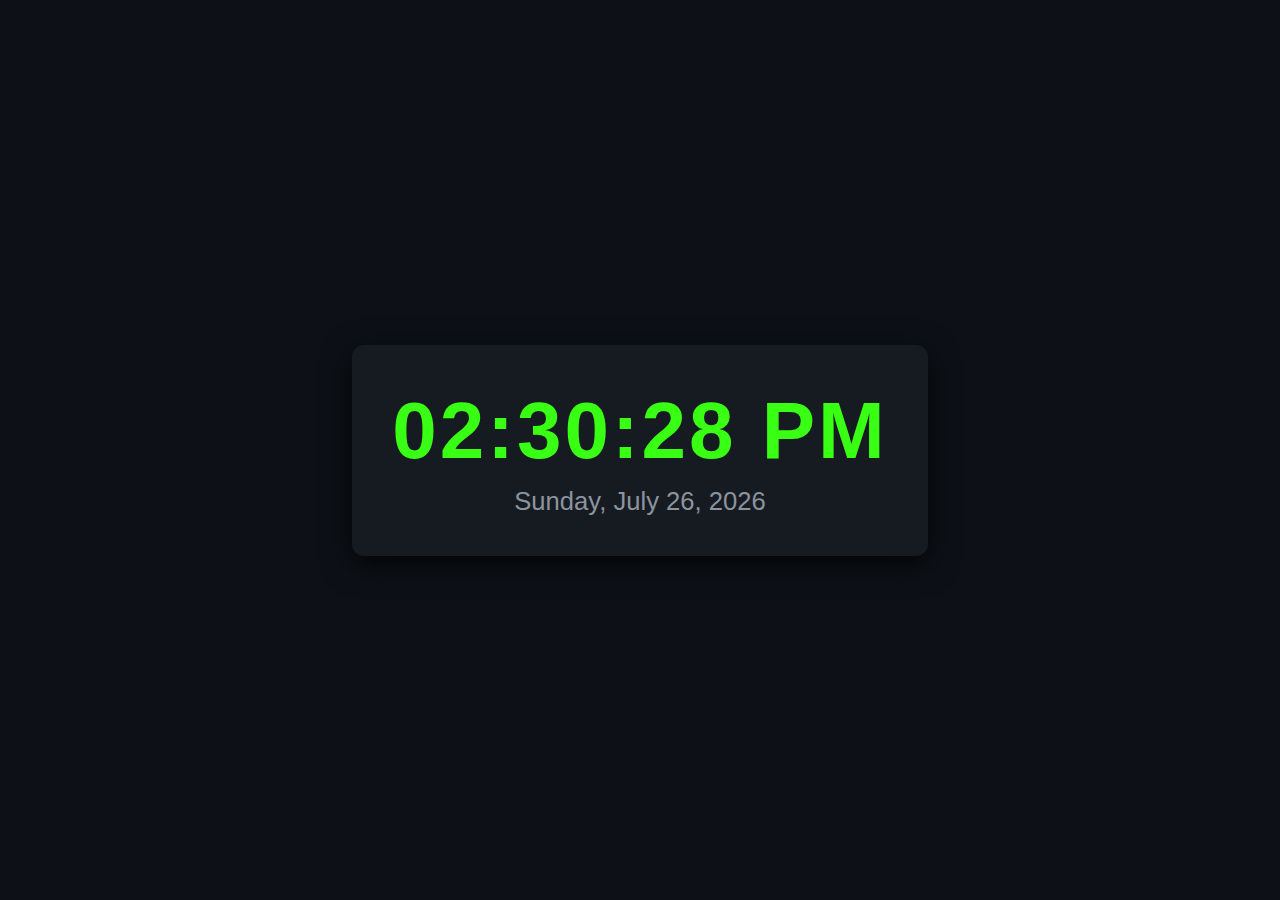
<file: 01-clock-date/index.html>
<!DOCTYPE html>
<html lang="en">
  <head>
    <meta charset="UTF-8" />
    <meta name="viewport" content="width=device-width, initial-scale=1.0" />
    <title>Digital Clock | Chaicode</title>
    <link rel="stylesheet" href="style.css" />
  </head>
  <body>
    <div class="clock-container">
      <h1 id="time">00:00:00 AM</h1>
      <p id="date">Loading date...</p>
    </div>
    <script src="script.js"></script>
  </body>
</html>
</file>
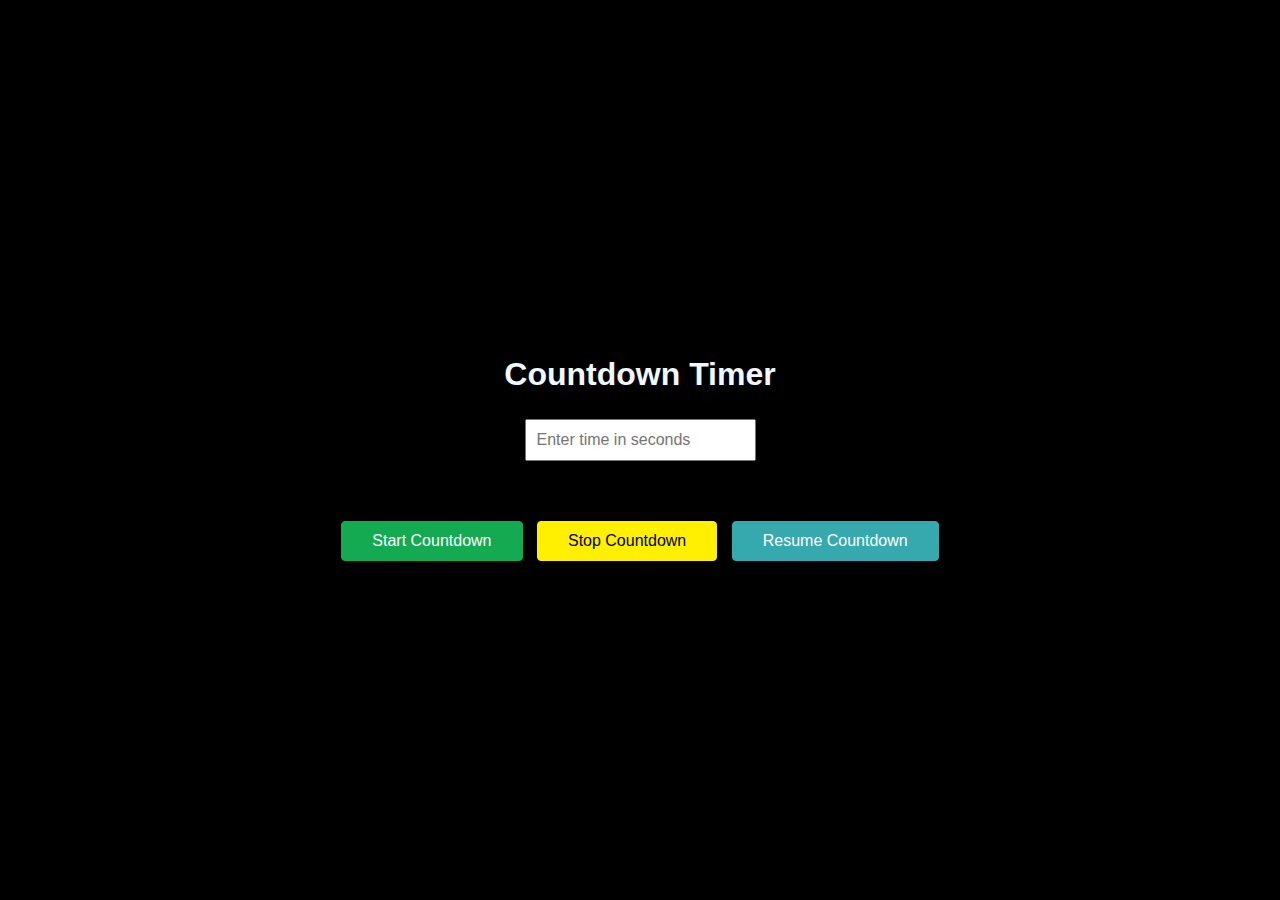
<file: 02-stopwatch/index.html>
<!DOCTYPE html>
<html lang="en">
<head>
    <meta charset="UTF-8">
    <meta name="viewport" content="width=device-width, initial-scale=1.0">
    <link rel="stylesheet" href="style.css">
    <title>Digital Stopwatch ⏱️</title>
</head>
<body style="background-color: black; color: aliceblue;">
    <div class="container">
        <h1>Countdown Timer</h1>
        <input type="number" id="timeInput" placeholder="Enter time in seconds">
        <br />
        <p id="countdownDisplay">&nbsp;</p>
        <button id="startButton" class="button-37" role="button">Start Countdown</button>
        <button id="stopButton" class="button-38" role="button">Stop Countdown</button>
        <button id="resumeButton" class="button-39" role="button">Resume Countdown</button>
    </div>
    <script src="script.js"></script>
</body>
</html>
</file>
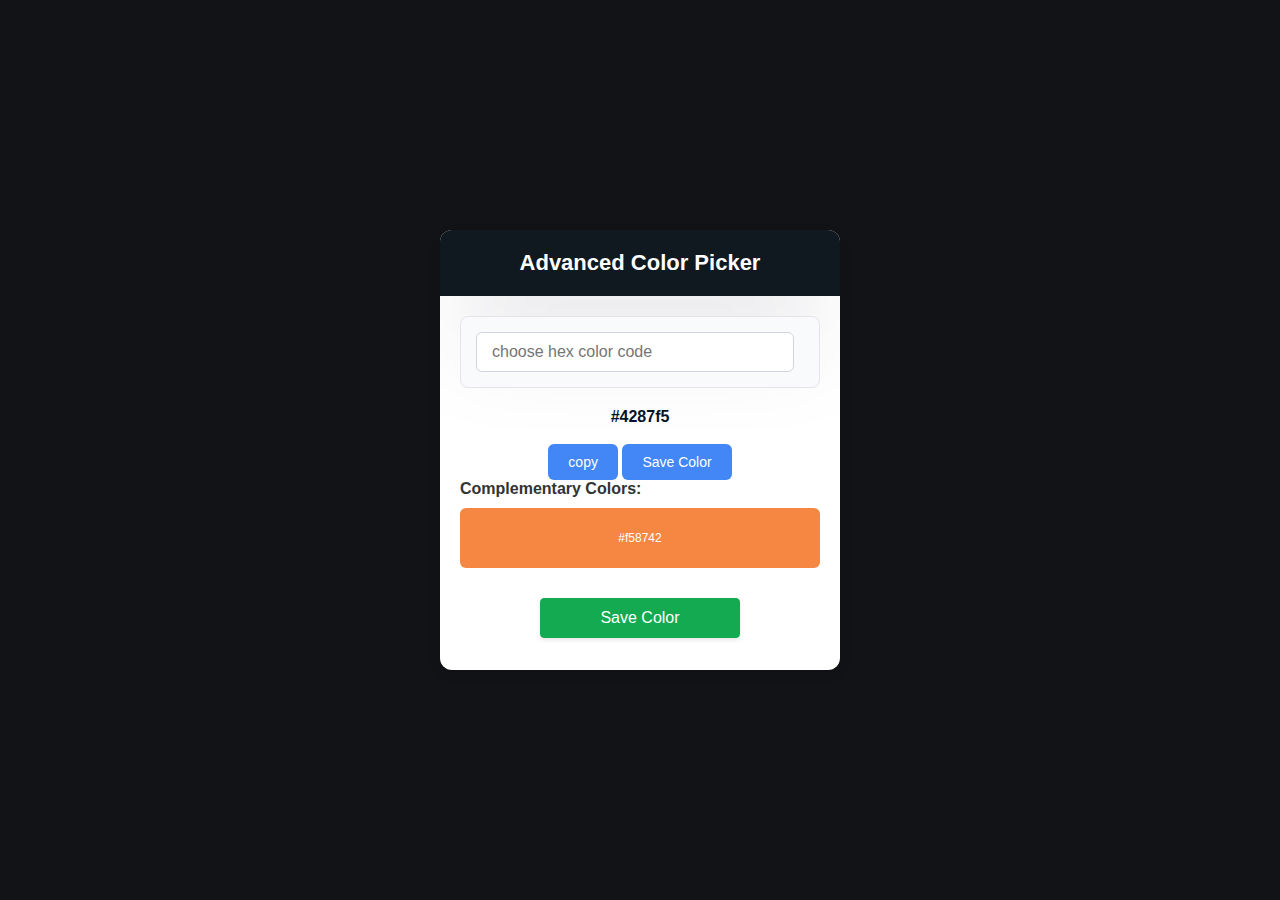
<file: 03-advanced-color-picker/index.html>
<!DOCTYPE html>
<html lang="en">
<head>
    <meta charset="UTF-8">
    <meta name="viewport" content="width=device-width, initial-scale=1.0">
    <link rel="stylesheet" href="style.css">
    <title>color plate</title>
</head>
<body>
    <div class="color-picker-container">
        <div class="header">
            Advanced Color Picker
        </div>
        <div class="content">
            <div class="input-section">
                <div class="color-input">
                    <input type="text" placeholder="choose hex color code" id="textInput">
                    <input type="color" id="colorPicker" class="color-picker-input" value="#4287f5">
                    <label for="colorPicker" class="color-picker-label"></label>
                </div>
            </div>
            
            <div class="copy-color">
                <p id="hex-color-code">#4287f5</p>
                <p id="textPopup">color copied successfully !</p>
                <br>
                <button class="copy-hex-code-button">copy</button>
                <button class="copy-hex-code-button" onclick="saveColor()">Save Color</button>
            </div>
            
            <div class="complementary-title">Complementary Colors:</div>
            <div class="complementary-colors">
                <div class="color-chip color-chip-1" id="complement-color-chip">#f58742</div>
            </div>
            
            <div class="button-box">
                <button class="button-37" role="button" onclick="saveComplementryColor()" >Save Color</button>
            </div>
        </div>
        <div id="saved-color-items">

        </div>
    </div>
    <script src="script.js"></script>
</body>
</html>
</file>
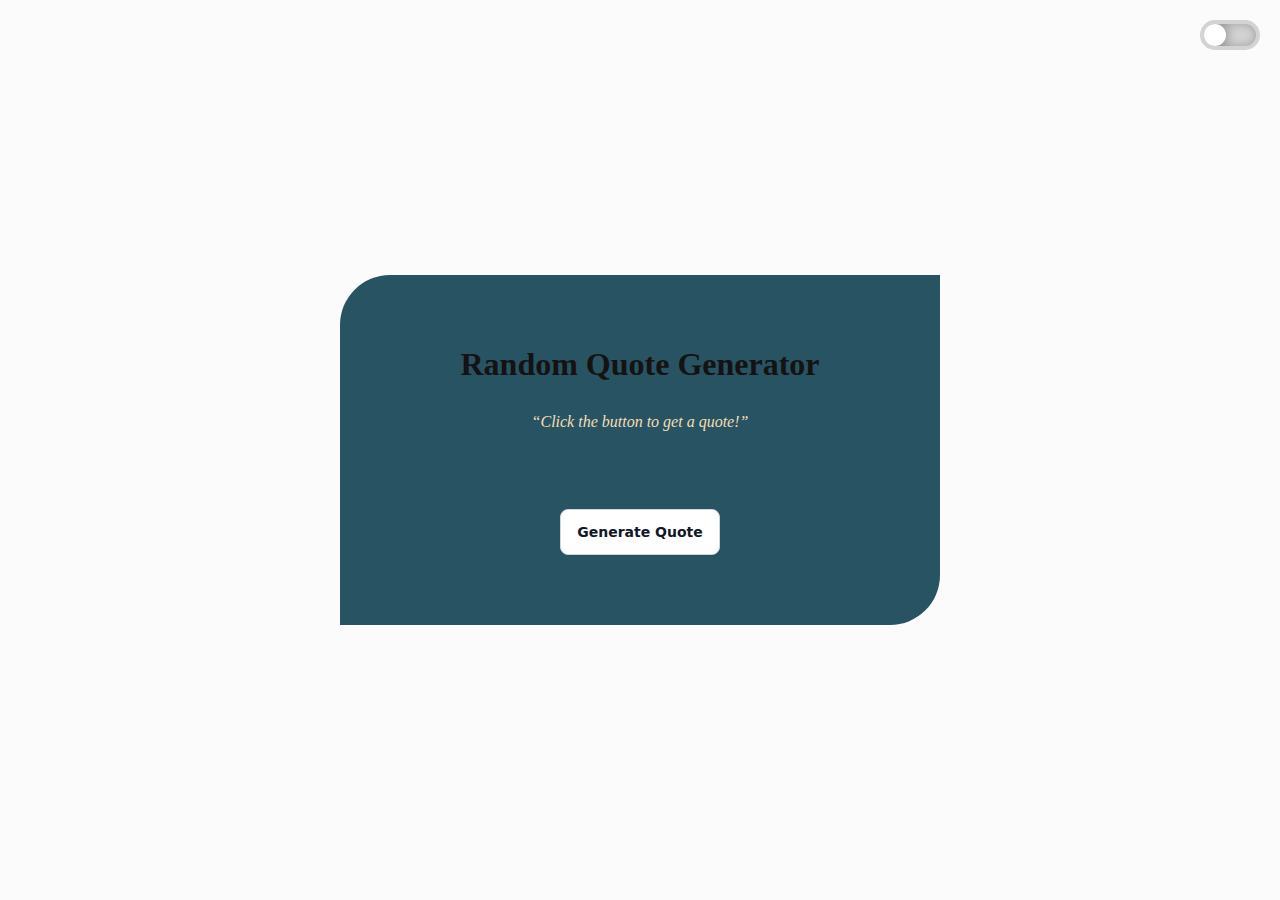
<file: 04-random-quote-generator/index.html>
<!DOCTYPE html>
<html lang="en">
<head>
    <meta charset="UTF-8">
    <meta name="viewport" content="width=device-width, initial-scale=1.0">
    <title>Random Quote Generator</title>
    <link rel="stylesheet" href="style.css">
    <style>
        @import url('https://fonts.googleapis.com/css2?family=Poppins:ital,wght@0,100;0,200;0,300;0,400;0,500;0,600;0,700;0,800;0,900;1,100;1,200;1,300;1,400;1,500;1,600;1,700;1,800;1,900&display=swap');
    </style>
</head>
<body>
    <label class="switch">
        <input type="checkbox" class="checkbox">
        <div class="slider"></div>
    </label>

    <div class="container">
        <h1>Random Quote Generator</h1>
            <q id="quoteDisplay">Click the button to get a quote!</q>
            <p id="author">&nbsp;</p>
        <button class="button-39" id="generateButton">Generate Quote</button>
    </div>
    <script src="script.js"></script>
</body>
</html>
</file>
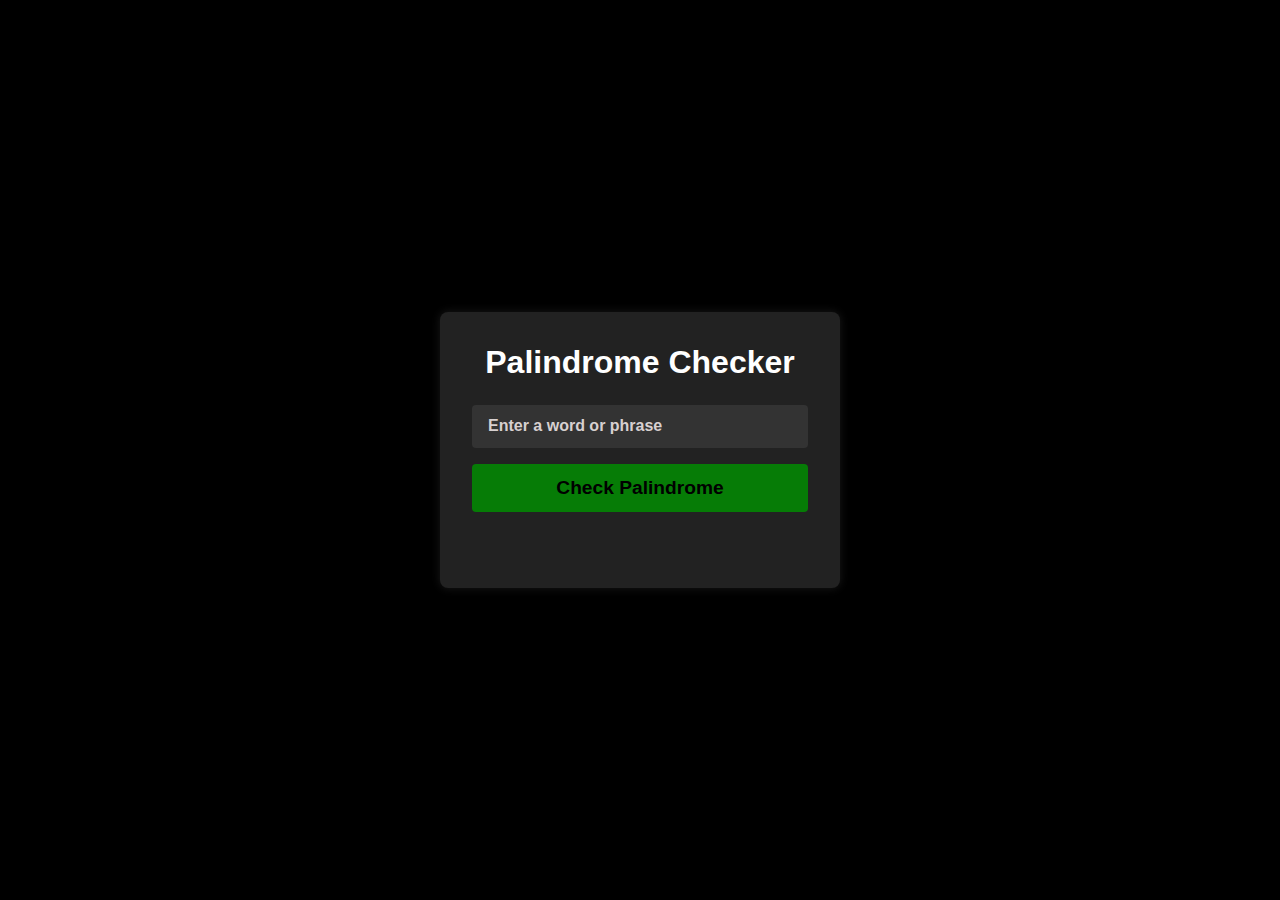
<file: 07-palindrome checker/index.html>
<!DOCTYPE html>
<html lang="en">
<head>
    <meta charset="UTF-8">
    <meta name="viewport" content="width=device-width, initial-scale=1.0">
    <link rel="stylesheet" href="style.css">
    <title>Palindrome checker</title>
</head>
<body>
    <div class="container">
        <h1>Palindrome Checker</h1>

        <!-- Input Field -->
         <input type="text" name="" id="inputText" placeholder="Enter a word or phrase" />


         <!-- Check Button -->
          <button onclick="checkPalindrome()">Check Palindrome</button>

          <!-- Result Display -->
           <p id="resultMessage"></p>
    </div>
    <script src="script.js"></script>
</body>
</html>
</file>
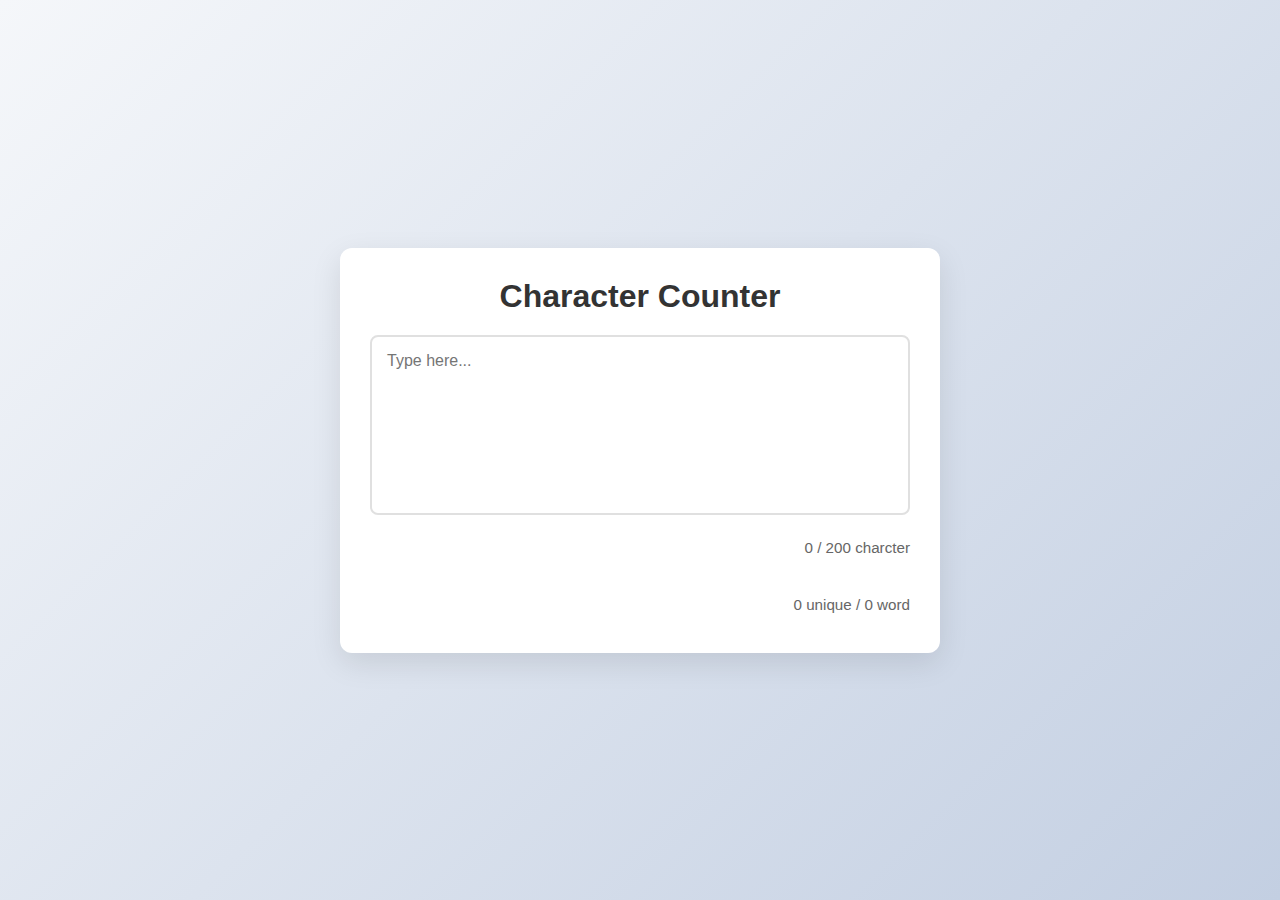
<file: 08-character-counter/index.html>
<!DOCTYPE html>
<html lang="en">
<head>
    <meta charset="UTF-8">
    <meta name="viewport" content="width=device-width, initial-scale=1.0">
    <link rel="stylesheet" href="style.css">
    <title>Character Counter</title>
</head>
<body>
    <div class="container">
        <h1>Character Counter</h1>
        <textarea 
        id="textInput" 
        placeholder="Type here..."
        ></textarea>
        <p id="characterCount">0 / 200 charcter</p>
        <p id="warningMessage"></p>
        <p id="countUniqueWord">0 unique / 0 word</p>
    </div>
    <script src="script.js"></script>
</body>
</html>
</file>
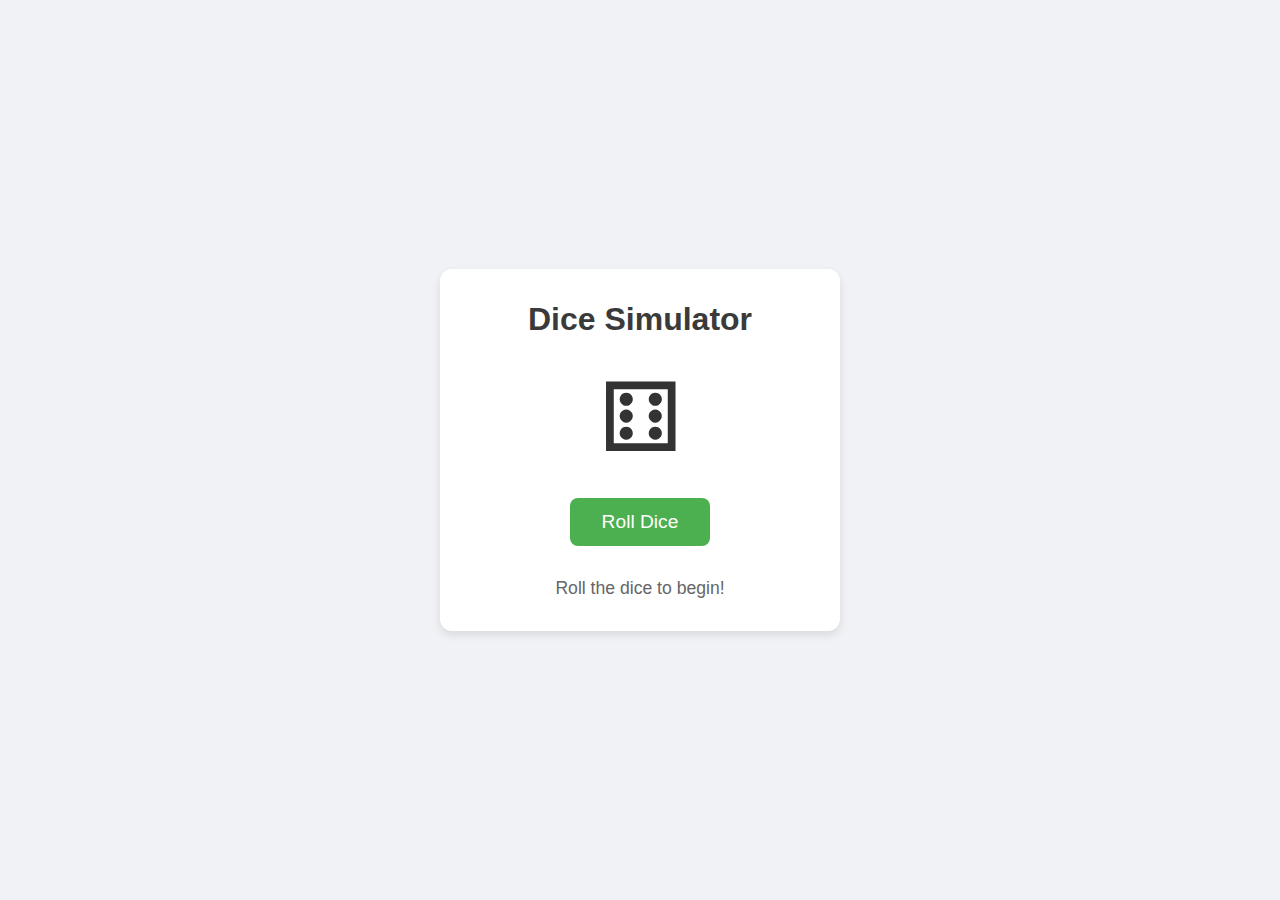
<file: 10-dice roller simulator/index.html>
<!DOCTYPE html>
<html lang="en">
<head>
    <meta charset="UTF-8">
    <meta name="viewport" content="width=device-width, initial-scale=1.0">
    <link rel="stylesheet" href="style.css">
    <title>Dice Roller Simulator</title>
</head>
<body>
    <div id="simulator-container">
        <h1 class="simulator-title">Dice Simulator</h1>
        <div id="dice-display" class="dice-face">🎲</div>
        <button id="roll-button" class="roll-action-button">Roll Dice</button>
        <p id="roll-result" class="result-text">Roll the dice to begin!</p>
    </div>
    <script src="script.js"></script>
</body>
</html>
</file>
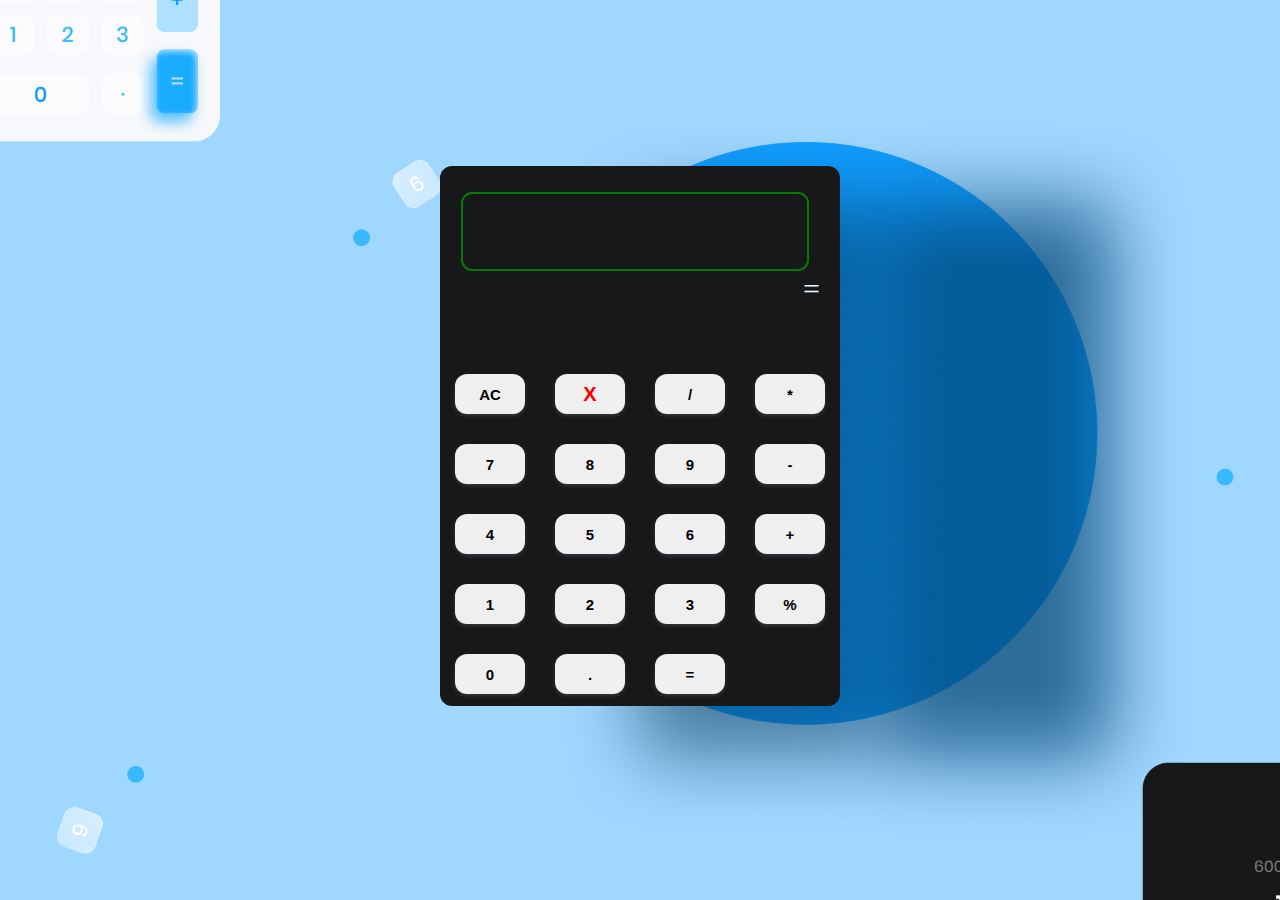
<file: 05-calculator/advanced-calculator/index.html>
<!DOCTYPE html>
<html lang="en">
<head>
    <meta charset="UTF-8">
    <meta name="viewport" content="width=device-width, initial-scale=1.0">
    <link rel="stylesheet" href="style.css">
    <title>Advanced UI Calculator</title>
</head>
<body>
    <div class="container">
        <div class="child-container">
            <div id="input-display"></div>
            <div id="result-display">= </div>
        </div>
        <div id="operator-tool-box">
            <div id="tool-box">
                <div id="box-1" class="box-buttons">
                    <button id="clear-input">AC</button>
                    <button id="backspace">X</button>
                    <button>/</button>
                    <button>*</button>
                </div>
                <div id="box-2" class="box-buttons">
                    <button>7</button>
                    <button>8</button>
                    <button>9</button>
                    <button>-</button>
                </div>
                <div id="box-3" class="box-buttons">
                    <button>4</button>
                    <button>5</button>
                    <button>6</button>
                    <button>+</button>
                </div>
                <div id="box-4" class="box-buttons">
                    <button>1</button>
                    <button>2</button>
                    <button>3</button>
                    <button class="remainder-operator">%</button>
                </div>
                <div id="box-5" class="box-buttons">
                    <button>0</button>
                    <button>.</button>
                    <button>=</button>
                    <button style="visibility: hidden;"></button>
                </div>
            </div>
        </div>
        <span id="remainer">&nbsp;</span>
    </div>
    <script src="script.js"></script>
</body>
</html>
</file>
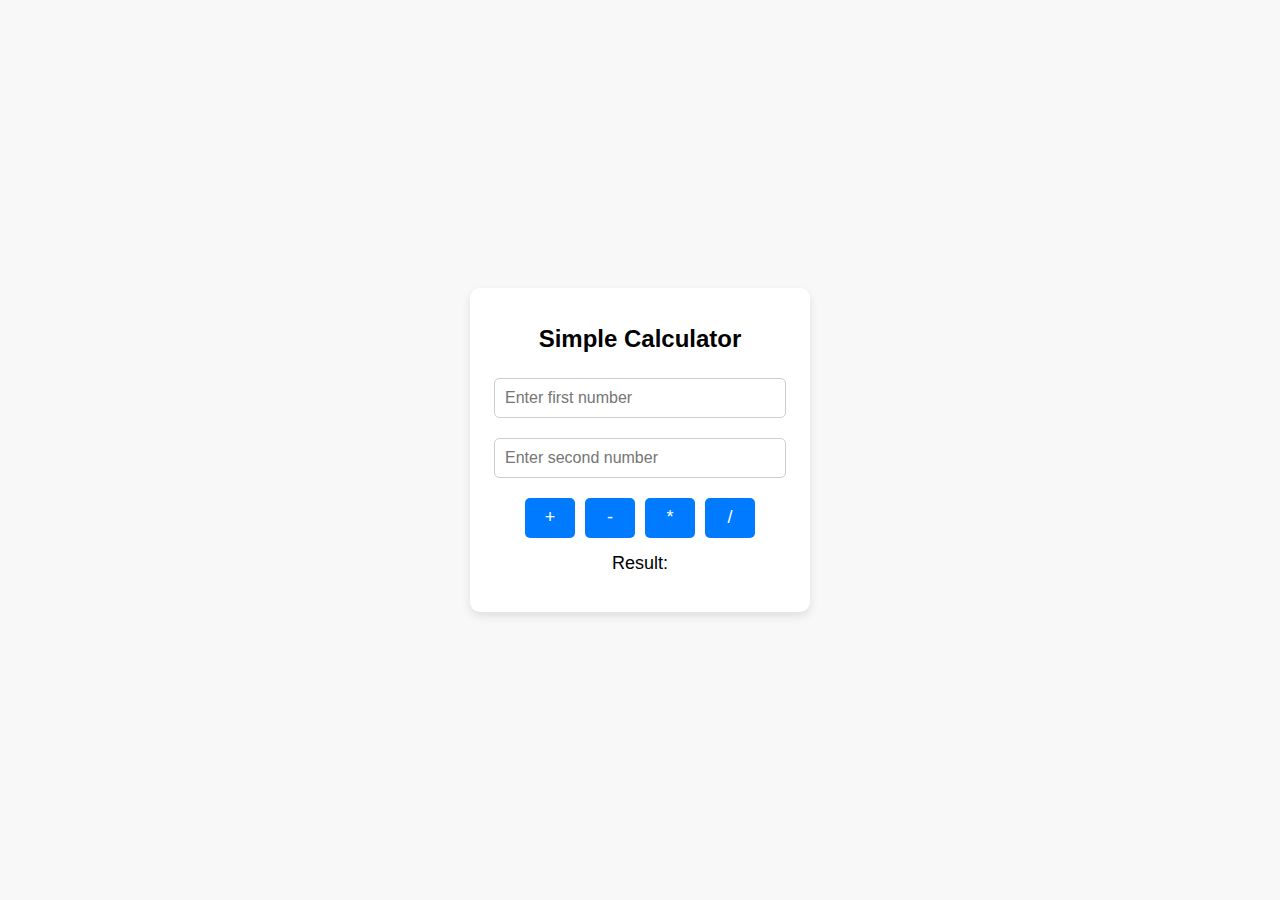
<file: 05-calculator/simple-calculator/index.html>
<!DOCTYPE html>
<html lang="en">
<head>
    <title>Simple Calculator</title>
    <link rel="stylesheet" href="style.css">
</head>
<body>
    <div class="calculator">
        <h1>Simple Calculator</h1>
        <input type="text" id="number1" placeholder="Enter first number">
        <input type="text" id="number2" placeholder="Enter second number">
        <div class="buttons">
            <button onclick="calculate('+')">+</button>
            <button onclick="calculate('-')">-</button>
            <button onclick="calculate('*')">*</button>
            <button onclick="calculate('/')">/</button>
        </div>
        <p id="result">Result: </p>
    </div>
    <script src="script.js"></script>
</body>
</html>
</file>
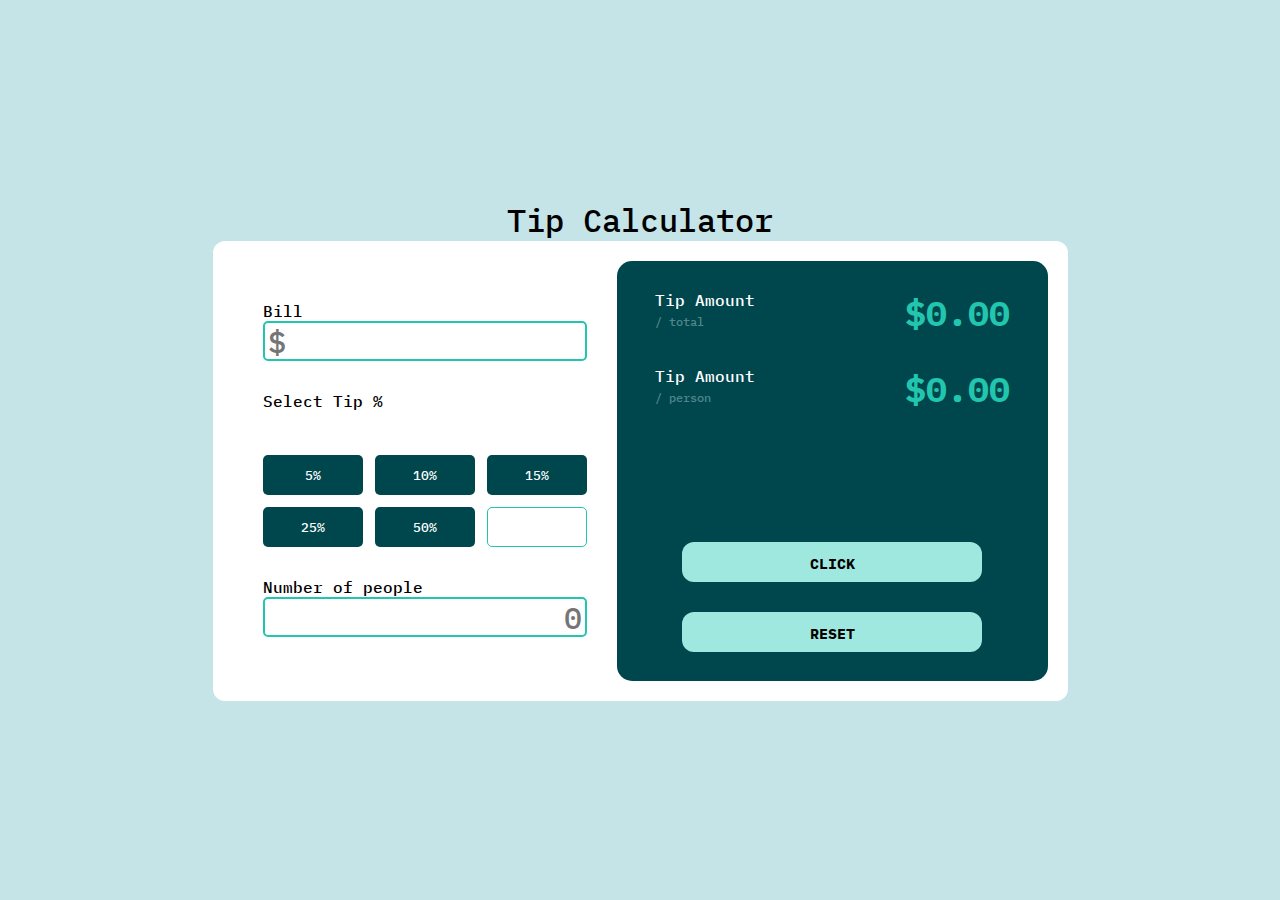
<file: 06-tip-calculator/advanced-ui-tip-calculator/index.html>
<!DOCTYPE html>
<html lang="en">
<head>
    <meta charset="UTF-8">
    <meta name="viewport" content="width=device-width, initial-scale=1.0">
    <link rel="stylesheet" href="style.css">

    <!-- google-font start-->
    <link rel="preconnect" href="https://fonts.googleapis.com">
    <link rel="preconnect" href="https://fonts.gstatic.com" crossorigin>
    <link href="https://fonts.googleapis.com/css2?family=IBM+Plex+Mono:wght@500&family=Poppins:ital,wght@0,100;0,200;0,300;0,400;0,500;0,600;0,700;0,800;0,900;1,100;1,200;1,300;1,400;1,500;1,600;1,700;1,800;1,900&display=swap" rel="stylesheet">
    <!-- google-font end-->

    <title>Advanced UI Tip Calculator</title>
</head>
<body>
    <h1>Tip Calculator</h1>
    <div class="container">
        <div id="box-1">
            <!-- Bill Amount -->
            <div id="child-box-1">
                <label for="billAmount">Bill</label>
                    <br />
                <input type="text" id="billAmount" placeholder="$"/>    
            </div>

            <!-- Select Tip -->
            <div id="child-box-2">
                <label for="inputTip">Select Tip %</label>
                <br />
                <div id="sub-child-box-1">
                    <button class="customer-tip">5%</button>
                    <button class="customer-tip">10%</button>
                    <button class="customer-tip">15%</button>
                </div>
                <div id="sub-child-box-2">
                    <button class="customer-tip">25%</button>
                    <button class="customer-tip">50%</button>
                    <input type="text" id="inputTip" >
                </div>
            </div>
            <div id="child-box-3">
                <label for="numberOfPeople">Number of people</label>
                <br />
                <input type="text" id="numberOfPeople" placeholder="0"/>
            </div>
        </div>
        <div id="box-2">
            <div id="totalTipAmount" class="ibm-plex-mono-medium">
                <p id="totalAmountPara" >Tip Amount <br /><span class="personPara">/ total</span></p>
                <p id="totalAmount">$0.00</p>
            </div>
            <div id="eachTipAmount"  class="ibm-plex-mono-medium">
                <p id="eachPersonAmount">Tip Amount  <br /><span class="personPara">/ person</span></p>
                <p id="eachAmount">$0.00</p>
            </div>
            <button id="submit">Click</button>
            <button id="resetButton">Reset</button>
        </div>
    </div>
    <script src="script.js"></script>
</body>
</html>
</file>
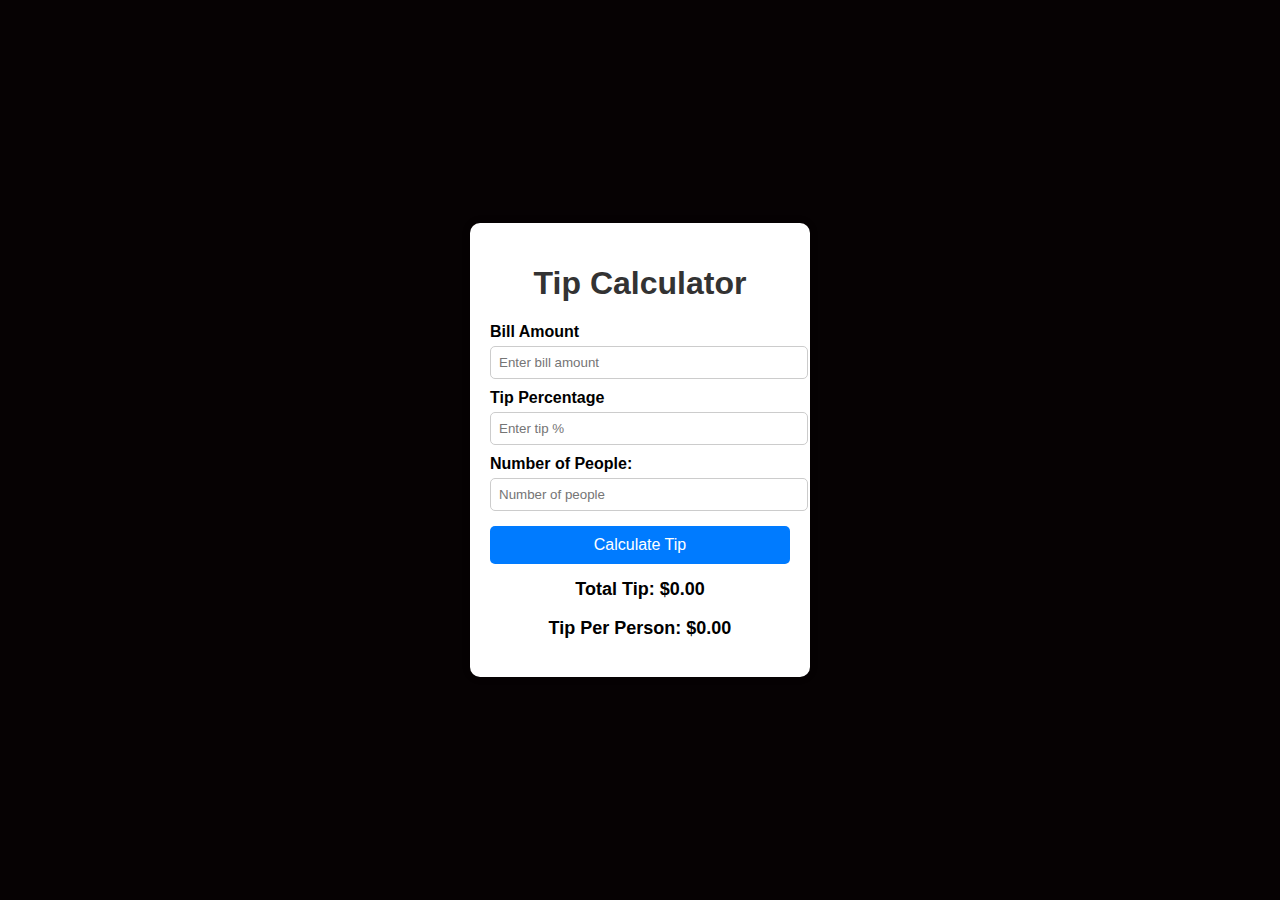
<file: 06-tip-calculator/simple-tip-calculator/index.html>
<!DOCTYPE html>
<html lang="en">
<head>
    <meta charset="UTF-8">
    <meta name="viewport" content="width=device-width, initial-scale=1.0">
    <link rel="stylesheet" href="style.css">
    <title>Tip Calculator</title>
</head>
<body>
    <div class="container">
        <h1>Tip Calculator</h1>

        <!-- Bill Amount Input -->
         <label for="billAmount">Bill Amount</label>
         <input type="text" id="billAmount" placeholder="Enter bill amount" />
         
         <!-- Tip Percentage Input -->
         <label for="tipPercentage">Tip Percentage</label>
         <input type="text" id="tipPercentage" placeholder="Enter tip %" />

         <!-- Number of People Input -->
          <label for="numPeople">Number of People:</label>
          <input type="text" id="numPeople" placeholder="Number of people">

          <!-- Results Section -->
           <button id="calculateButton">Calculate Tip</button>
           <p id="totalTip">Total Tip: $0.00</p>
           <p id="tipPerPerson">Tip Per Person: $0.00</p>
        </div>
        <script src="script.js"></script>
</body>
</html>
</file>
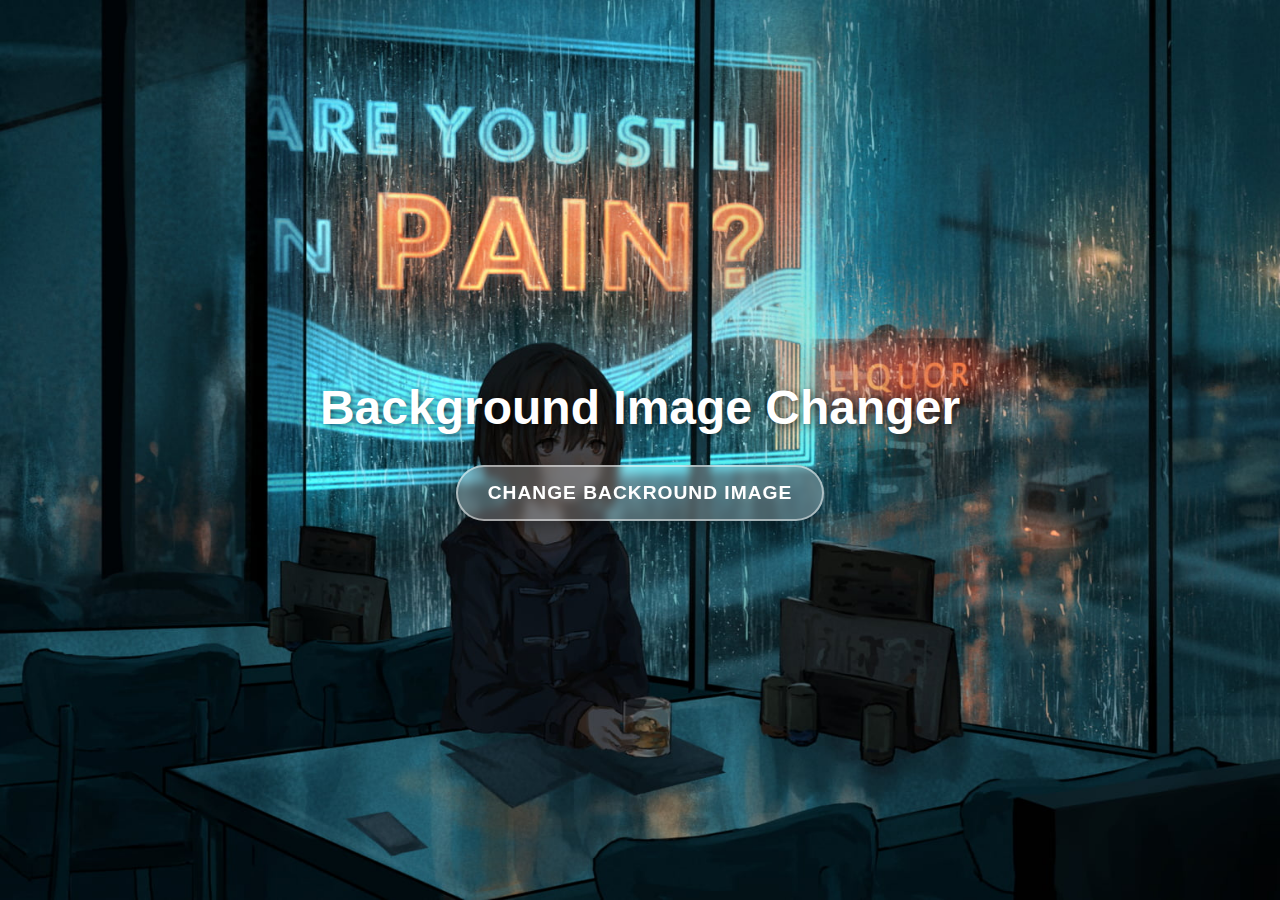
<file: 09-background-color-changer/background-image/index.html>
<!DOCTYPE html>
<html lang="en">
<head>
    <meta charset="UTF-8">
    <meta name="viewport" content="width=device-width, initial-scale=1.0">
    <link rel="stylesheet" href="style.css">
    <title>Background Image Changer</title>
</head>
<body>
    <div id="container">
        <h1>Background Image Changer</h1>
        <button id="backChanger">change backround image</button>
    </div>
    <script src="script.js"></script>
</body>
</html>
</file>
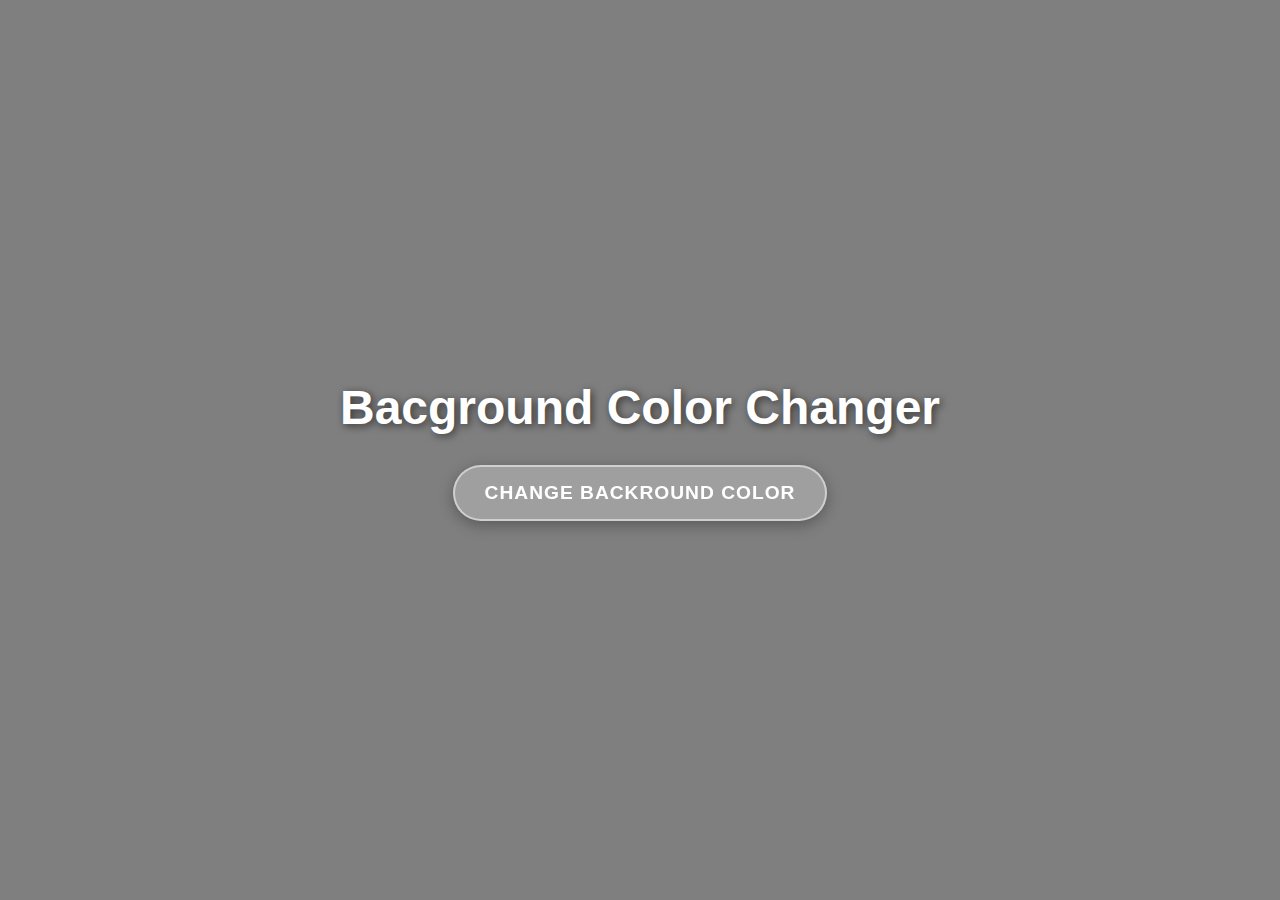
<file: 09-background-color-changer/background-color/01_index.html>
<!DOCTYPE html>
<html lang="en">
<head>
    <meta charset="UTF-8">
    <meta name="viewport" content="width=device-width, initial-scale=1.0">
    <link rel="stylesheet" href="style.css">
    <title>Background Color Changer</title>
</head>
<body>
    <div id="container"><!-- i add here random image in background with js -->
        <h1>Bacground Color Changer</h1>
        <button id="backChanger">change backround color</button>
    </div>
    <script src="01_script.js"></script>
</body>
</html>
</file>
<file: 02-stopwatch/style.css>
body {
    display: flex;
    align-items: center;
    justify-content: center;
    height: 100vh;
    margin: 0;
    font-family: Arial, sans-serif;
}

.container {
    text-align: center;
}

input, button {
    padding: 10px;
    font-size: 16px;
    margin:5px;
}

.button-37 {
  background-color: #13aa52;
  border: 1px solid #13aa52;
  border-radius: 4px;
  box-shadow: rgba(0, 0, 0, .1) 0 2px 4px 0;
  box-sizing: border-box;
  color: #fff;
  cursor: pointer;
  font-family: "Akzidenz Grotesk BQ Medium", -apple-system, BlinkMacSystemFont, sans-serif;
  font-size: 16px;
  font-weight: 400;
  outline: none;
  outline: 0;
  padding: 10px 25px;
  text-align: center;
  transform: translateY(0);
  transition: transform 150ms, box-shadow 150ms;
  user-select: none;
  -webkit-user-select: none;
  touch-action: manipulation;
}

.button-37:hover {
  box-shadow: rgba(0, 0, 0, .15) 0 3px 9px 0;
  transform: translateY(-2px);
}

@media (min-width: 768px) {
  .button-37 {
    padding: 10px 30px;
  }
}


.button-38 {
  background-color: #fff000;
  border: 1px solid #fff000;
  border-radius: 4px;
  box-shadow: rgba(0, 0, 0, .1) 0 2px 4px 0;
  box-sizing: border-box;
  color: #000000;
  cursor: pointer;
  font-family: "Akzidenz Grotesk BQ Medium", -apple-system, BlinkMacSystemFont, sans-serif;
  font-size: 16px;
  font-weight: 400;
  outline: none;
  outline: 0;
  padding: 10px 25px;
  text-align: center;
  transform: translateY(0);
  transition: transform 150ms, box-shadow 150ms;
  user-select: none;
  -webkit-user-select: none;
  touch-action: manipulation;
}

.button-38:hover {
  box-shadow: rgba(0, 0, 0, .15) 0 3px 9px 0;
  transform: translateY(-2px);
}

@media (min-width: 768px) {
  .button-38 {
    padding: 10px 30px;
  }
}



.button-39 {
  background-color: #36A9AE;
  border: 1px solid #36A9AE;
  border-radius: 4px;
  box-shadow: rgba(0, 0, 0, .1) 0 2px 4px 0;
  box-sizing: border-box;
  color: #fff;
  cursor: pointer;
  font-family: "Akzidenz Grotesk BQ Medium", -apple-system, BlinkMacSystemFont, sans-serif;
  font-size: 16px;
  font-weight: 400;
  outline: none;
  outline: 0;
  padding: 10px 25px;
  text-align: center;
  transform: translateY(0);
  transition: transform 150ms, box-shadow 150ms;
  user-select: none;
  -webkit-user-select: none;
  touch-action: manipulation;
}

.button-39:hover {
  box-shadow: rgba(0, 0, 0, .15) 0 3px 9px 0;
  transform: translateY(-2px);
}

@media (min-width: 768px) {
  .button-39 {
    padding: 10px 30px;
  }
}
</file>
<file: 03-advanced-color-picker/style.css>
* {
    margin: 0;
    padding: 0;
    box-sizing: border-box;
    font-family: 'Arial', sans-serif;
}

body {
    background-color: rgb(5 6 10 / 95%);
    display: flex;
    justify-content: center;
    align-items: center;
    min-height: 100vh;
    padding: 20px;
}

#textPopup{
    display: none;
}

.color-picker-container {
    width: 400px;
    background-color: white;
    border-radius: 12px;
    box-shadow: 0 4px 12px rgba(0, 0, 0, 0.1);
    overflow: hidden;
}

#hex-color-code{
    font-weight: bold;
    color: #051329;
}

.copy-color{
    text-align: center;
}

.header {
    background-color: #101820;
    color: white;
    padding: 20px;
    text-align: center;
    font-weight: bold;
    font-size: 22px;
    box-shadow: rgba(50, 50, 93, 0.25) 0px 50px 100px -20px, rgba(0, 0, 0, 0.3) 0px 30px 60px -30px;
}

.content {
    padding: 20px;
    display: flex;
    flex-direction: column;
    justify-content: center;
}

.input-section {
    background-color: #f9fafb;
    padding: 15px;
    border-radius: 8px;
    display: flex;
    justify-content: space-between;
    align-items: center;
    margin-bottom: 20px;
    border: 1px solid #e4e4e7;
}

.color-input {
    flex-grow: 1;
    margin-right: 10px;
    position: relative;
}

.color-input input {
    width: 100%;
    padding: 10px 15px;
    border: 1px solid #d1d5db;
    border-radius: 6px;
    font-size: 16px;
}

.copy-hex-code-button {
    background-color: #4287f5;
    color: white;
    border: none;
    border-radius: 6px;
    padding: 10px 20px;
    cursor: pointer;
    font-size: 14px;
    transition: background-color 0.3s;
}

.copy-hex-code-button:hover {
    background-color: #3b78de;
}

.complementary-title {
    font-size: 16px;
    font-weight: bold;
    color: #333333;
    margin-bottom: 10px;
}

.complementary-colors {
    display: flex;
    justify-content: space-between;
    gap: 10px;
    margin-bottom: 30px;
}

.color-chip {
    flex: 1;
    height: 60px;
    border-radius: 6px;
    display: flex;
    align-items: center;
    justify-content: center;
    color: white;
    font-size: 12px;
    cursor: pointer;
    transition: transform 0.2s;
}

.color-chip:hover {
    transform: translateY(-3px);
}

.color-chip-1 {
    background-color: #f58742;
}

.color-chip-2 {
    background-color: #42f587;
    color: #333333;
}

.color-chip-3 {
    background-color: #8742f5;
}

.color-chip-4 {
    background-color: #f54287;
}

/* For the color picker input */
.color-picker-input {
    width: 0;
    height: 0;
    opacity: 0;
    position: absolute;
}

.color-picker-label {
    cursor: pointer;
    position: absolute;
    top: 0;
    left: 0;
    right: 0;
    bottom: 0;
}

.button-box{
    display: flex;
    justify-content: center;
}

.button-37 {
  background-color: #13aa52;
  border: 1px solid #13aa52;
  border-radius: 4px;
  box-shadow: rgba(0, 0, 0, .1) 0 2px 4px 0;
  box-sizing: border-box;
  color: #fff;
  text-align: center;
  width: 200px;
  height: 40px;
  cursor: pointer;
  font-family: "Akzidenz Grotesk BQ Medium", -apple-system, BlinkMacSystemFont, sans-serif;
  font-size: 16px;
  font-weight: 400;
  outline: none;
  outline: 0;
  padding: 10px 25px;
  text-align: center;
  transform: translateY(0);
  transition: transform 150ms, box-shadow 150ms;
  user-select: none;
  -webkit-user-select: none;
  touch-action: manipulation;
}

.button-37:hover {
  box-shadow: rgba(0, 0, 0, .15) 0 3px 9px 0;
  transform: translateY(-2px);
}

@media (min-width: 768px) {
  .button-37 {
    padding: 10px 30px;
  }
}

#saved-color-items{
    display: flex;
    flex-wrap: wrap;
    justify-content: center;
    align-items: center;
    gap: 15px;
    margin-bottom: 12px;
}

.save-color-box{
    width: 50px;
    height: 50px;
}
</file>
<file: 04-random-quote-generator/style.css>
*{
    margin: 0;
    padding: 0;
    box-sizing: border-box;
}

body{
    background-color: #fbfbfb;
    color: wheat;
    display: flex;
    flex-direction: column;
    justify-content: center;
    align-items: center;
    height: 100vh;
    position: relative;
}

#quoteDisplay{
    font-style: italic;
}

h1{
    color: #141212;
}

#author{
    align-self: flex-end;
    margin-right: 100px;
    color: #031328;
}

.container{
    display: flex;
    flex-direction: column;
    justify-content: center;
    align-items: center;
    height: 350px;
    width: 600px;
    background-color: #285363;
    border-top-left-radius: 50px;
    border-bottom-right-radius: 50px;
    gap: 30px;
    text-align: center;
    transition: all 0.6s ease;
}

.container:hover{
    box-shadow: rgba(50, 50, 93, 0.25) 0px 6px 12px -2px, rgba(0, 0, 0, 0.3) 0px 3px 7px -3px;
}

/* toggle */

.checkbox {
    display: none;
  }
  
  .slider {
    width: 60px;
    height: 30px;
    background-color: lightgray;
    border-radius: 20px;
    overflow: hidden;
    display: flex;
    align-items: center;
    border: 4px solid transparent;
    transition: .3s;
    box-shadow: 0 0 10px 0 rgb(0, 0, 0, 0.25) inset;
    cursor: pointer;
  }
  
  .slider::before {
    content: '';
    display: block;
    width: 100%;
    height: 100%;
    background-color: #fff;
    transform: translateX(-30px);
    border-radius: 20px;
    transition: .3s;
    box-shadow: 0 0 10px 3px rgb(0, 0, 0, 0.25);
  }
  
  .checkbox:checked ~ .slider::before {
    transform: translateX(30px);
    box-shadow: 0 0 10px 3px rgb(0, 0, 0, 0.25);
  }
  
  .checkbox:checked ~ .slider {
    background-color: #2196F3;
  }
  
  .checkbox:active ~ .slider::before {
    transform: translate(0);
  }



.button-39 {
  background-color: #FFFFFF;
  border: 1px solid rgb(209,213,219);
  border-radius: .5rem;
  box-sizing: border-box;
  color: #111827;
  font-family: "Inter var",ui-sans-serif,system-ui,-apple-system,system-ui,"Segoe UI",Roboto,"Helvetica Neue",Arial,"Noto Sans",sans-serif,"Apple Color Emoji","Segoe UI Emoji","Segoe UI Symbol","Noto Color Emoji";
  font-size: .875rem;
  font-weight: 600;
  line-height: 1.25rem;
  padding: .75rem 1rem;
  text-align: center;
  text-decoration: none #D1D5DB solid;
  text-decoration-thickness: auto;
  box-shadow: 0 1px 2px 0 rgba(0, 0, 0, 0.05);
  cursor: pointer;
  user-select: none;
  -webkit-user-select: none;
  touch-action: manipulation;
}

.button-39:hover {
  background-color: rgb(249,250,251);
}

.button-39:focus {
  outline: 2px solid transparent;
  outline-offset: 2px;
}

.button-39:focus-visible {
  box-shadow: none;
}

.switch{
    position: absolute;
    top: 0;
    align-self: flex-end;
    margin: 20px 20px 0 0;
}
</file>
<file: 07-palindrome checker/style.css>
* {
    margin: 0;
    padding: 0;
    box-sizing: border-box;
    font-family: Arial, sans-serif;
}

body {
    background-color: #000;
    display: flex;
    justify-content: center;
    align-items: center;
    min-height: 100vh;
}

.container {
    background-color: #222;
    padding: 2rem;
    border-radius: 8px;
    max-width: 400px;
    box-shadow: 0 0 10px rgba(255, 255, 255, 0.1);
}

h1 {
    color: #fff;
    text-align: center;
    margin-bottom: 1.5rem;
    font-size: 2rem;
}

#inputText {
    width: 100%;
    padding: 0.8rem 1rem;
    border: none;
    border-radius: 4px;
    background-color: #333;
    color: #fff;
    margin-bottom: 1rem;
    font-size: 1rem;
    outline: none;
}

#inputText::placeholder {
    color: #d7d0d0;
    font-weight: 600;
}

button {
    width: 100%;
    padding: 0.8rem;
    background-color: #067c06;
    color: #000000;
    border: none;
    border-radius: 4px;
    cursor: pointer;
    font-weight: 600;
    font-size: 1.2rem;
    margin-bottom: 1rem;
    transition: background-color 0.3s;
}

button:hover {
    background-color: #008800;
}

#resultMessage {
    color: #00ff00;
    text-align: center;
    font-size: 0.8rem;
    min-height: 1.8rem;
}

.truePharse{
    background-color: #2f2b2b;
    font-size: 15px;
}
.falsePharse{
    background-color: #2f2b2b;
    font-size: 15px;
}
</file>
<file: 08-character-counter/style.css>
* {
    margin: 0;
    padding: 0;
    box-sizing: border-box;
    font-family: 'Segoe UI', Tahoma, Geneva, Verdana, sans-serif;
}

body {
    background: linear-gradient(135deg, #f5f7fa 0%, #c3cfe2 100%);
    min-height: 100vh;
    display: flex;
    justify-content: center;
    align-items: center;
    padding: 20px;
}

.container {
    background-color: white;
    border-radius: 12px;
    box-shadow: 0 10px 30px rgba(0, 0, 0, 0.1);
    padding: 30px;
    width: 100%;
    max-width: 600px;
    transition: all 0.3s ease;
}

h1 {
    color: #333;
    margin-bottom: 20px;
    text-align: center;
    font-size: 2rem;
    font-weight: 600;
}

textarea {
    width: 100%;
    height: 180px;
    padding: 15px;
    border: 2px solid #e0e0e0;
    border-radius: 8px;
    font-size: 1rem;
    resize: none;
    transition: border 0.3s ease;
    margin-bottom: 10px;
}

textarea:focus {
    outline: none;
    border-color: #7c8dff;
    box-shadow: 0 0 0 3px rgba(124, 141, 255, 0.2);
}

p {
    margin: 10px 0;
    color: #444;
    font-size: 0.95rem;
}

#characterCount {
    text-align: right;
    color: #666;
    font-weight: 500;
}

#warningMessage {
    color: #ff5252;
    font-weight: 500;
    min-height: 20px;
}

#countUniqueWord {
    text-align: right;
    color: #666;
    font-weight: 500;
    margin-top: 5px;
}

/* Responsive adjustments */
@media (max-width: 768px) {
    .container {
        padding: 20px;
    }
    
    h1 {
        font-size: 1.7rem;
    }
    
    textarea {
        height: 150px;
    }
}

@media (max-width: 480px) {
    .container {
        padding: 15px;
    }
    
    h1 {
        font-size: 1.5rem;
        margin-bottom: 15px;
    }
    
    textarea {
        padding: 10px;
        height: 120px;
    }
    
    p {
        font-size: 0.85rem;
    }
}

/* For when the user approaches the character limit */
.near-limit {
    color: #ff9800 !important;
}

/* For when the user hits the character limit */
.at-limit {
    color: #ff5252 !important;
}
</file>
<file: 05-calculator/advanced-calculator/style.css>
*{
    margin: 0;
    padding: 0;
    box-sizing: border-box;
}

body{
    height: 100vh;
    background: url("./frame.png") no-repeat center center;
    background-size: cover;
}

.container{
    display: flex;
    flex-direction: column;
    justify-content: center;
    align-items: center;
    height: 100vh;
}

.child-container{
    padding: 12px;
    width: 400px;
    height: 140px;
    color: aliceblue;
    font-size: 30px;
    background-image: linear-gradient(#17181A,#17181A);
    border-top-right-radius: 12px;
    border-top-left-radius: 12px;
    display: flex;
    /* flex-shrink: ; */
    flex-direction: column;
    padding: 25px 20px 0 20px;
}

button{
    width: 70px;
    height: 40px;
    cursor: pointer;
    font-weight: bolder;
    font-size: 15px;
    border-radius: 12px;
    border-style: none;
    transition: all 0.8s ease-in-out;
    box-shadow: rgba(216, 216, 233, 0.25) 0px 2px 5px -1px, rgba(0, 0, 0, 0.3) 0px 1px 3px -1px;
}

button:hover{
    box-shadow: rgba(226, 225, 225, 0.15) 1.95px 1.95px 2.6px;
}

#backspace{
    color: red;
    font-size: 20px;
}

#operator-tool-box{
    background-image: repeating-linear-gradient(#17181A,#17181A);
    width: 400px;
    height: 400px;
    padding: 12px;
    display: flex;
    justify-content: center;
    align-items: flex-end;
    border-bottom-right-radius: 12px;
    border-bottom-left-radius: 12px;
}
  
#tool-box{
    display: flex;
    flex-direction: column;
    gap: 30px;
}

.box-buttons{
    display: flex;
    gap: 30px;
}

#input-display{
    align-self: flex-start;
    width: 350px;
    height: inherit;
    overflow-x: scroll;
    scrollbar-width: none;
    border: 1px solid transparent;
    border-radius: 12px;
    box-shadow: inset 0 0 0 2px #067906;
    padding: 5px 12px 5px 12px;
}
#result-display{
    align-self: flex-end;
}

#remainer{
    color: red;
    font-weight: bold;
    padding-top: 10px;
    font-style: italic;
    transition: all 0.7s ease-in-out;
}
</file>
<file: 05-calculator/simple-calculator/style.css>
body {
    font-family: Arial, sans-serif;
    display: flex;
    justify-content: center;
    align-items: center;
    height: 100vh;
    background-color: #f8f8f8;
    margin: 0;
}

.calculator {
    background: white;
    padding: 20px;
    border-radius: 10px;
    box-shadow: 0 4px 10px rgba(0, 0, 0, 0.1);
    text-align: center;
    width: 300px;
}

h1 {
    font-size: 24px;
    margin-bottom: 15px;
}

input {
    width: 90%;
    padding: 10px;
    margin: 10px 0;
    border: 1px solid #ccc;
    border-radius: 5px;
    font-size: 16px;
}

.buttons {
    display: flex;
    justify-content: center;
    gap: 10px;
    margin-top: 10px;
}

button {
    width: 50px;
    height: 40px;
    font-size: 18px;
    background: #007BFF;
    color: white;
    border: none;
    border-radius: 5px;
    cursor: pointer;
    transition: 0.3s;
}

button:hover {
    background: #0056b3;
}

#result {
    margin-top: 15px;
    font-size: 18px;
    font-weight: bold;
}
</file>
<file: 06-tip-calculator/advanced-ui-tip-calculator/style.css>
*{
    margin: 0;
    padding: 0;
    box-sizing: border-box;
    font-family: "IBM Plex Mono", monospace;
    font-weight: 500;
    font-style: normal;
}

body{
    background-color: #C4E4E7;
    display: flex;
    flex-direction: column;
    justify-content: center;
    align-items: center;
    height: 100vh;
}


.container{
    display: flex;
    justify-content: center;
    border-radius: 12px;
    background-color: #FFFFFF;
    padding: 20px;
    /* width: 800px; */
    height: 460px;
}

#box-1{
    display: flex;
    flex-direction: column;
    gap: 30px;
    width: 50%;
    padding: 40px 30px;
}

#box-2{
    display: flex;
    flex-direction: column;
    justify-content: center;
    align-items: center;
    gap: 30px;
    padding: 40px 10px;
    border-radius: 15px;
    background-color: #00464D;
    color: rgb(255, 255, 255);
    width: 100%;
}

#child-box-1{
    width: 100%;
}
#child-box-2{
    display: flex;
    flex-direction: column;
    row-gap: 12px;
}
#child-box-3{}

#sub-child-box-1{
    display: flex;
    flex-direction: column0;
    justify-content: center;
    align-items: center;
    gap: 12px;
}
#sub-child-box-2{
    display: flex;
    flex-direction: column0;
    justify-content: center;
    align-items: center;
    gap: 12px;
}

#inputTip{
    width: 100px;
    height: 40px;
}

button{
    width: 100px;
    height: 40px;
    border-radius: 5px;
    cursor: grab;
}


#totalTipAmount{
    display:  flex;
    gap: 150px;
}
#eachTipAmount{
    display: flex;
    gap: 150px;
}

#resetButton{
    width: 300px;
    padding: 12px;
    background-color: #9FE8DF;
    border: none;
    border-radius: 12px;
    font-weight: bolder;
    font-size: 15px;
    text-transform: uppercase;
    cursor: grab;
}

#submit{
    width: 300px;
    padding: 12px;
    background-color: #9FE8DF;
    border: none;
    border-radius: 12px;
    font-weight: bolder;
    font-size: 15px;
    text-transform: uppercase;
    cursor: grab;
    margin-top: 100px;
}

.ibm-plex-mono-medium {
    font-family: "IBM Plex Mono", monospace;
    font-weight: 500;
    font-style: normal;
}

#eachAmount, #totalAmount{
    font-size: 35px;
    color: #22C5AE;
    font-weight: bolder;
}

.personPara{
    font-size: 12px;
    color: #c4e4e76a;
}

#billAmount{
    width: 100%;
    height: 40px;
    border-radius: 5px;
    border: 2px solid #22C5AE;
    text-align: right;
    padding-inline: 3px;
    font-size: 30px;
    color: #00474B;
}

#billAmount:focus{
    width: 100%;
    height: 40px;
    border-radius: 5px;
    border: 2px solid #22C5AE;
    outline: none;
}
  
input::placeholder {
    text-align: left;
    direction: ltr; 
}

.customer-tip{
    background: #00464D;
    color: #ffffff;
    border-style: none;
}
#inputTip{
    outline: none;
    border-style: none;
    border: 1px solid #22C5AE;
    text-align: right;
    padding-inline: 12px;
    font-size: 20px;
    font-weight: 900;
    color: #00474B;
    border-radius: 5px;
}
#numberOfPeople{
    width: 100%;
    height: 40px;
    border-radius: 5px;
    border: 2px solid #22C5AE;
    text-align: right;
    padding-inline: 3px;
    font-size: 30px;
    color: #00474B;
}

#billAmount:focus{
    width: 100%;
    height: 40px;
    border-radius: 5px;
    border: 2px solid #22C5AE;
    outline: none;
}
  
input::placeholder {
    text-align: left;
    direction: ltr; 
}


#numberOfPeople::placeholder{
    text-align: right;
}
</file>
<file: 06-tip-calculator/simple-tip-calculator/style.css>
body {
    font-family: Arial, sans-serif;
    display: flex;
    justify-content: center;
    align-items: center;
    height: 100vh;
    background-color: #060203;
    margin: 0;
}

.container {
    background: #fff;
    padding: 20px;
    border-radius: 10px;
    box-shadow: 0 0 10px rgba(0, 0, 0, 0.1);
    text-align: center;
    width: 300px;
}

h1 {
    color: #333;
}

label {
    display: block;
    font-weight: bold;
    margin-top: 10px;
    text-align: left;
}

input {
    width: 100%;
    padding: 8px;
    margin-top: 5px;
    border: 1px solid #ccc;
    border-radius: 5px;
}

button {
    margin-top: 15px;
    background: #007bff;
    color: white;
    border: none;
    padding: 10px;
    width: 100%;
    font-size: 16px;
    cursor: pointer;
    border-radius: 5px;
}

button:hover {
    background: #0056b3;
}

p {
    font-size: 18px;
    font-weight: bold;
    margin-top: 15px;
}
</file>
<file: 09-background-color-changer/background-image/style.css>
* {
    margin: 0;
    padding: 0;
    box-sizing: border-box;
    font-family: 'Poppins', sans-serif;
}

body {
    min-height: 100vh;
    transition: background-color 0.8s ease;
    overflow: hidden;
}

#container {
    position: relative;
    min-height: 100vh;
    display: flex;
    flex-direction: column;
    justify-content: center;
    align-items: center;
    z-index: 1;
    background-size: cover;
    background-position: center;
    background-repeat: no-repeat;
    transition: all 1s ease;
    padding: 20px;
}

#container::before {
    content: '';
    position: absolute;
    top: 0;
    left: 0;
    right: 0;
    bottom: 0;
    z-index: -1;
    transition: background-color 0.8s ease;
}

h1 {
    color: white;
    font-size: 3rem;
    text-align: center;
    margin-bottom: 30px;
    text-shadow: 2px 2px 8px rgba(0, 0, 0, 0.6);
}

#backChanger {
    background: rgba(255, 255, 255, 0.25);
    backdrop-filter: blur(4px);
    border: 2px solid rgba(255, 255, 255, 0.5);
    color: white;
    border-radius: 30px;
    padding: 15px 30px;
    font-size: 1.2rem;
    font-weight: 600;
    cursor: pointer;
    transition: all 0.3s ease;
    text-transform: uppercase;
    letter-spacing: 1px;
    box-shadow: 0 4px 15px rgba(0, 0, 0, 0.3);
}

#backChanger:hover {
    transform: translateY(-3px);
    box-shadow: 0 8px 25px rgba(0, 0, 0, 0.4);
    background: rgba(255, 255, 255, 0.4);
}

#backChanger:active {
    transform: translateY(1px);
}

@media (max-width: 768px) {
    h1 {
        font-size: 2.2rem;
    }
    
    #backChanger {
        padding: 12px 24px;
        font-size: 1rem;
    }
}

@media (max-width: 480px) {
    h1 {
        font-size: 1.8rem;
    }
    
    #backChanger {
        padding: 10px 20px;
        font-size: 0.9rem;
    }
}
</file>
<file: 09-background-color-changer/background-color/style.css>
* {
    margin: 0;
    padding: 0;
    box-sizing: border-box;
    font-family: 'Poppins', sans-serif;
}

body {
    min-height: 100vh;
    transition: background-color 0.8s ease;
    overflow: hidden;
}

#container {
    position: relative;
    min-height: 100vh;
    display: flex;
    flex-direction: column;
    justify-content: center;
    align-items: center;
    z-index: 1;
    background-size: cover;
    background-position: center;
    background-repeat: no-repeat;
    transition: all 1s ease;
    padding: 20px;
}

#container::before {
    content: '';
    position: absolute;
    top: 0;
    left: 0;
    right: 0;
    bottom: 0;
    background-color: rgba(0, 0, 0, 0.5);
    z-index: -1;
    transition: background-color 0.8s ease;
}

h1 {
    color: white;
    font-size: 3rem;
    text-align: center;
    margin-bottom: 30px;
    text-shadow: 2px 2px 8px rgba(0, 0, 0, 0.6);
}

#backChanger {
    background: rgba(255, 255, 255, 0.25);
    backdrop-filter: blur(4px);
    border: 2px solid rgba(255, 255, 255, 0.5);
    color: white;
    border-radius: 30px;
    padding: 15px 30px;
    font-size: 1.2rem;
    font-weight: 600;
    cursor: pointer;
    transition: all 0.3s ease;
    text-transform: uppercase;
    letter-spacing: 1px;
    box-shadow: 0 4px 15px rgba(0, 0, 0, 0.3);
}

#backChanger:hover {
    transform: translateY(-3px);
    box-shadow: 0 8px 25px rgba(0, 0, 0, 0.4);
    background: rgba(255, 255, 255, 0.4);
}

#backChanger:active {
    transform: translateY(1px);
}

@media (max-width: 768px) {
    h1 {
        font-size: 2.2rem;
    }
    
    #backChanger {
        padding: 12px 24px;
        font-size: 1rem;
    }
}

@media (max-width: 480px) {
    h1 {
        font-size: 1.8rem;
    }
    
    #backChanger {
        padding: 10px 20px;
        font-size: 0.9rem;
    }
}
</file>
<file: 01-clock-date/style.css>
/* Reset styles */
* {
  margin: 0;
  padding: 0;
  box-sizing: border-box;
  font-family: "Arial", sans-serif;
}

/* Dark mode background */
body {
  background-color: #0d1117;
  height: 100vh;
  display: flex;
  align-items: center;
  justify-content: center;
}

/* Clock container styling */
.clock-container {
  text-align: center;
  background-color: #161b22;
  padding: 40px;
  border-radius: 12px;
  box-shadow: 0 8px 30px rgba(0, 0, 0, 0.8);
}

/* Time styling */
#time {
  font-size: 5rem;
  color: #39ff14; /* Neon green for contrast */
  margin-bottom: 10px;
  letter-spacing: 3px;
}

/* Date styling */
#date {
  font-size: 1.6rem;
  color: #8b949e; /* Muted gray for date text */
}
</file>
<file: 10-dice roller simulator/style.css>
/* Reset and base styles */
* {
    margin: 0;
    padding: 0;
    box-sizing: border-box;
}

body {
    font-family: 'Arial', sans-serif;
    background-color: #f0f2f5;
    display: flex;
    justify-content: center;
    align-items: center;
    min-height: 100vh;
    color: #333;
}

/* Container styling */
#simulator-container {
    background-color: white;
    border-radius: 12px;
    box-shadow: 0 4px 8px rgba(0, 0, 0, 0.1);
    padding: 2rem;
    text-align: center;
    max-width: 400px;
    width: 90%;
}

/* Title styling */
.simulator-title {
    color: #3a3a3a;
    margin-bottom: 1.5rem;
    font-size: 2rem;
}

/* Dice display styling */
.dice-face {
    font-size: 6rem;
    margin: 1.5rem 0;
    transition: transform 0.3s ease;
    user-select: none;
}

.dice-face:hover {
    transform: rotate(15deg);
}

/* Button styling */
.roll-action-button {
    background-color: #4CAF50;
    color: white;
    border: none;
    padding: 0.8rem 2rem;
    font-size: 1.2rem;
    border-radius: 8px;
    cursor: pointer;
    transition: all 0.2s ease;
    margin-bottom: 1rem;
}

.roll-action-button:hover {
    background-color: #3e8e41;
    transform: translateY(-2px);
}

.roll-action-button:active {
    transform: translateY(1px);
}

/* Result text styling */
.result-text {
    font-size: 1.1rem;
    color: #666;
    margin-top: 1rem;
}

/* Animation for dice roll */
@keyframes rollDice {
    0% { transform: rotate(0deg); }
    25% { transform: rotate(15deg); }
    50% { transform: rotate(0deg); }
    75% { transform: rotate(-15deg); }
    100% { transform: rotate(0deg); }
}

.rolling {
    animation: rollDice 0.5s ease;
}
</file>
